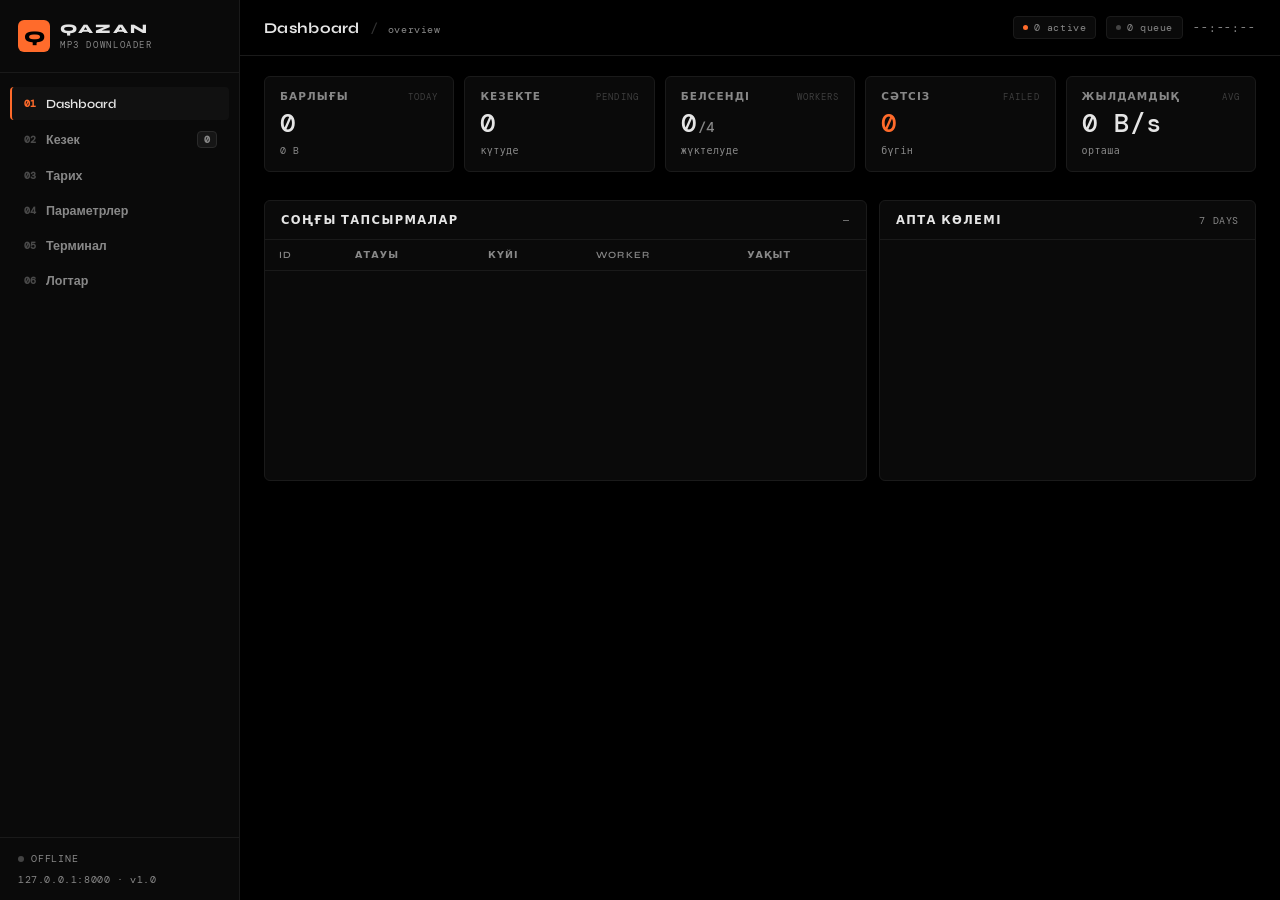
<file: templates/index.html>
<!-- templates/index.html -->
<!DOCTYPE html>
<html lang="kk">
<head>
  <meta charset="utf-8">
  <meta name="viewport" content="width=device-width, initial-scale=1">
  <title>QAZAN — MP3 Downloader</title>
  <link rel="preconnect" href="https://fonts.googleapis.com">
  <link rel="preconnect" href="https://fonts.gstatic.com" crossorigin>
  <link href="https://fonts.googleapis.com/css2?family=DM+Mono:wght@400;500&family=Syne:wght@600;700;800&display=swap" rel="stylesheet">
  <link rel="stylesheet" href="/static/style.css">
</head>
<body>

<aside class="sidebar">
  <div class="brand">
    <div class="brand-mark">Q</div>
    <div class="brand-text">
      <div class="brand-name">QAZAN</div>
      <div class="brand-sub mono">MP3 DOWNLOADER</div>
    </div>
  </div>

  <nav class="nav" id="nav">
    <button class="nav-item active" data-view="dashboard"><span class="nav-index mono">01</span>Dashboard</button>
    <button class="nav-item" data-view="queue"><span class="nav-index mono">02</span>Кезек<span class="nav-count mono" id="nav-queue-count">0</span></button>
    <button class="nav-item" data-view="history"><span class="nav-index mono">03</span>Тарих</button>
    <button class="nav-item" data-view="settings"><span class="nav-index mono">04</span>Параметрлер</button>
    <button class="nav-item" data-view="terminal"><span class="nav-index mono">05</span>Терминал</button>
    <button class="nav-item" data-view="logs"><span class="nav-index mono">06</span>Логтар</button>
  </nav>

  <div class="sidebar-foot">
    <div class="conn" id="conn"><span class="conn-dot"></span><span id="conn-label" class="mono">OFFLINE</span></div>
    <div class="mono muted tiny">127.0.0.1:8000 · v1.0</div>
  </div>
</aside>

<div class="main">
  <header class="topbar">
    <div class="topbar-left">
      <h1 id="page-title">Dashboard</h1>
      <span class="slash mono">/</span>
      <span class="muted mono tiny" id="page-sub">overview</span>
    </div>
    <div class="topbar-right">
      <div class="chip mono"><span class="chip-dot accent"></span><span id="chip-active">0</span> active</div>
      <div class="chip mono"><span class="chip-dot"></span><span id="chip-pending">0</span> queue</div>
      <div class="clock mono" id="clock">--:--:--</div>
    </div>
  </header>

  <main class="content">

    <section class="view active" id="view-dashboard">
      <div class="cards">
        <div class="card">
          <div class="card-head"><span class="card-label">Барлығы</span><span class="card-tag mono">TODAY</span></div>
          <div class="card-value mono" id="stat-total">0</div>
          <div class="card-sub mono" id="stat-bytes">0 B</div>
        </div>
        <div class="card">
          <div class="card-head"><span class="card-label">Кезекте</span><span class="card-tag mono">PENDING</span></div>
          <div class="card-value mono" id="stat-queue">0</div>
          <div class="card-sub mono">күтуде</div>
        </div>
        <div class="card">
          <div class="card-head"><span class="card-label">Белсенді</span><span class="card-tag mono">WORKERS</span></div>
          <div class="card-value mono"><span id="stat-active">0</span><span class="card-value-dim" id="stat-workers">/4</span></div>
          <div class="card-sub mono">жүктелуде</div>
        </div>
        <div class="card">
          <div class="card-head"><span class="card-label">Сәтсіз</span><span class="card-tag mono">FAILED</span></div>
          <div class="card-value mono accent-text" id="stat-failed">0</div>
          <div class="card-sub mono">бүгін</div>
        </div>
        <div class="card">
          <div class="card-head"><span class="card-label">Жылдамдық</span><span class="card-tag mono">AVG</span></div>
          <div class="card-value mono" id="stat-speed">0 B/s</div>
          <div class="card-sub mono">орташа</div>
        </div>
      </div>

      <div class="workers-strip" id="workers-strip"></div>

      <div class="grid-2">
        <div class="panel">
          <div class="panel-head">
            <h2>Соңғы тапсырмалар</h2>
            <span class="muted mono tiny" id="dash-ts">—</span>
          </div>
          <div class="table-wrap">
            <table class="table">
              <thead><tr><th>ID</th><th>Атауы</th><th>Күйі</th><th>Worker</th><th>Уақыт</th></tr></thead>
              <tbody id="dash-tasks"></tbody>
            </table>
          </div>
        </div>
        <div class="panel">
          <div class="panel-head">
            <h2>Апта көлемі</h2>
            <span class="muted mono tiny">7 DAYS</span>
          </div>
          <div class="bars" id="dash-bars"></div>
        </div>
      </div>
    </section>

    <section class="view" id="view-queue">
      <div class="panel">
        <div class="panel-head">
          <h2>Белсенді кезек</h2>
          <span class="muted mono tiny" id="queue-count">0</span>
        </div>
        <div class="table-wrap">
          <table class="table">
            <thead><tr><th>ID</th><th>Сілтеме</th><th>Күйі</th><th>Worker</th><th>Әрекет</th><th>Қосылған</th></tr></thead>
            <tbody id="queue-tasks"></tbody>
          </table>
        </div>
      </div>
    </section>

    <section class="view" id="view-history">
      <div class="filters" id="history-filters">
        <button class="filter active" data-filter="all">Барлығы</button>
        <button class="filter" data-filter="done">Дайын</button>
        <button class="filter" data-filter="failed">Сәтсіз</button>
        <button class="filter" data-filter="skipped">Өткізілді</button>
      </div>
      <div class="panel">
        <div class="table-wrap">
          <table class="table">
            <thead><tr><th>ID</th><th>Атауы</th><th>Күйі</th><th>Worker</th><th>Өлшемі</th><th>Аяқталды</th></tr></thead>
            <tbody id="history-tasks"></tbody>
          </table>
        </div>
      </div>
    </section>

    <section class="view" id="view-settings">
      <div class="panel">
        <div class="panel-head">
          <h2>Жүйе параметрлері</h2>
          <span class="muted mono tiny">DB · settings</span>
        </div>
        <div class="settings-list" id="settings-list"></div>
      </div>
    </section>

    <section class="view" id="view-terminal">
      <div class="panel terminal-panel">
        <div class="panel-head">
          <h2>Тірі терминал</h2>
          <span class="muted mono tiny">stdout · kk</span>
        </div>
        <div class="terminal" id="terminal"></div>
      </div>
    </section>

    <section class="view" id="view-logs">
      <div class="panel">
        <div class="panel-head">
          <h2>Жүйелік лог</h2>
          <button class="btn ghost small" id="logs-refresh">Жаңарту</button>
        </div>
        <div class="loglist" id="loglist"></div>
      </div>
    </section>

  </main>
</div>

<div class="modal-backdrop hidden" id="modal">
  <div class="modal">
    <h3 id="modal-title">Растау</h3>
    <p id="modal-text" class="muted"></p>
    <div class="modal-actions">
      <button class="btn ghost" id="modal-cancel">Болдырмау</button>
      <button class="btn primary" id="modal-confirm">Растау</button>
    </div>
  </div>
</div>

<div class="toast hidden" id="toast"></div>

<script src="/static/app.js"></script>
</body>
</html>
</file>
<file: static/style.css>
/* static/style.css */

:root {
  --bg: #000000;
  --surface: #0A0A0A;
  --surface-2: #111111;
  --elevated: #161616;
  --border: #1A1A1A;
  --border-strong: #2A2A2A;
  --text: #E5E5E5;
  --muted: #888888;
  --accent: #FF6B2B;
  --accent-dark: #CC5522;
  --green: #3FB950;
  --red: #F85149;
  --yellow: #D29922;
  --blue: #58A6FF;
  --radius: 6px;
}

* { box-sizing: border-box; }

html, body {
  margin: 0;
  padding: 0;
  background: var(--bg);
  color: var(--text);
  font-family: 'Syne', system-ui, -apple-system, Segoe UI, sans-serif;
  font-size: 14px;
  -webkit-font-smoothing: antialiased;
}

.mono { font-family: 'DM Mono', ui-monospace, SFMono-Regular, Menlo, monospace; }
.muted { color: var(--muted); }
.tiny { font-size: 10px; letter-spacing: .06em; }
.accent-text { color: var(--accent); }
.hidden { display: none !important; }

/* ---------------- Sidebar ---------------- */
.sidebar {
  position: fixed;
  inset: 0 auto 0 0;
  width: 240px;
  background: var(--surface);
  border-right: 1px solid var(--border);
  display: flex;
  flex-direction: column;
  z-index: 30;
}

.brand {
  display: flex;
  align-items: center;
  gap: 10px;
  padding: 20px 18px;
  border-bottom: 1px solid var(--border);
}

.brand-mark {
  width: 32px;
  height: 32px;
  border-radius: 6px;
  background: var(--accent);
  color: #000;
  display: grid;
  place-items: center;
  font-family: 'Syne', sans-serif;
  font-weight: 800;
  font-size: 16px;
}

.brand-name { font-weight: 800; letter-spacing: .16em; font-size: 13px; }
.brand-sub { font-size: 9px; letter-spacing: .18em; color: var(--muted); margin-top: 2px; }

.nav { flex: 1; padding: 14px 10px; display: flex; flex-direction: column; gap: 2px; }

.nav-item {
  display: flex;
  align-items: center;
  gap: 10px;
  width: 100%;
  background: transparent;
  border: 0;
  border-left: 2px solid transparent;
  color: var(--muted);
  padding: 9px 12px;
  font-family: 'Syne', sans-serif;
  font-size: 12.5px;
  font-weight: 600;
  cursor: pointer;
  text-align: left;
  border-radius: 4px;
  transition: background .12s, color .12s, border-color .12s;
}

.nav-item:hover { background: var(--surface-2); color: var(--text); }
.nav-item.active { background: var(--surface-2); color: var(--text); border-left-color: var(--accent); }
.nav-index { font-size: 10px; color: #4A4A4A; }
.nav-item.active .nav-index { color: var(--accent); }

.nav-count {
  margin-left: auto;
  font-size: 10px;
  background: var(--elevated);
  border: 1px solid var(--border-strong);
  border-radius: 4px;
  padding: 1px 6px;
  color: var(--muted);
}

.sidebar-foot {
  padding: 14px 18px;
  border-top: 1px solid var(--border);
  display: flex;
  flex-direction: column;
  gap: 8px;
}

.conn { display: flex; align-items: center; gap: 7px; font-size: 10px; color: var(--muted); letter-spacing: .08em; }
.conn-dot { width: 6px; height: 6px; border-radius: 50%; background: #444; transition: background .15s; }
.conn.online .conn-dot { background: var(--green); }
.conn.online { color: var(--green); }

/* ---------------- Main ---------------- */
.main { margin-left: 240px; min-height: 100vh; }

.topbar {
  position: sticky;
  top: 0;
  height: 56px;
  display: flex;
  align-items: center;
  justify-content: space-between;
  padding: 0 24px;
  background: rgba(0, 0, 0, .72);
  backdrop-filter: blur(8px);
  border-bottom: 1px solid var(--border);
  z-index: 20;
}

.topbar-left { display: flex; align-items: baseline; gap: 10px; }
.topbar-left h1 { font-size: 15px; font-weight: 700; letter-spacing: .02em; margin: 0; }
.slash { color: #333; }
.topbar-right { display: flex; align-items: center; gap: 10px; }

.chip {
  display: inline-flex;
  align-items: center;
  gap: 6px;
  font-size: 10px;
  letter-spacing: .06em;
  color: var(--muted);
  background: var(--surface);
  border: 1px solid var(--border);
  border-radius: 4px;
  padding: 4px 9px;
}

.chip-dot { width: 5px; height: 5px; border-radius: 50%; background: #444; }
.chip-dot.accent { background: var(--accent); }
.clock { font-size: 11px; color: var(--muted); letter-spacing: .08em; min-width: 62px; text-align: right; }

.content { padding: 20px 24px 40px; max-width: 1440px; }

.view { display: none; }
.view.active { display: block; }

/* ---------------- Cards ---------------- */
.cards {
  display: grid;
  grid-template-columns: repeat(5, minmax(0, 1fr));
  gap: 10px;
  margin-bottom: 14px;
}

.card {
  background: var(--surface);
  border: 1px solid var(--border);
  border-radius: var(--radius);
  padding: 13px 15px;
  min-height: 96px;
  display: flex;
  flex-direction: column;
  gap: 6px;
  transition: border-color .12s;
}

.card:hover { border-color: var(--border-strong); }
.card-head { display: flex; justify-content: space-between; align-items: center; }
.card-label { font-size: 10.5px; letter-spacing: .1em; text-transform: uppercase; color: var(--muted); font-weight: 600; }
.card-tag { font-size: 9px; color: #3E3E3E; letter-spacing: .12em; }
.card-value { font-size: 26px; font-weight: 500; line-height: 1.1; }
.card-value-dim { font-size: 14px; color: var(--muted); margin-left: 1px; }
.card-sub { font-size: 10px; color: var(--muted); letter-spacing: .04em; }

/* ---------------- Workers ---------------- */
.workers-strip {
  display: grid;
  grid-template-columns: repeat(auto-fit, minmax(200px, 1fr));
  gap: 10px;
  margin-bottom: 14px;
}

.worker-card {
  background: var(--surface);
  border: 1px solid var(--border);
  border-left: 2px solid var(--border-strong);
  border-radius: var(--radius);
  padding: 10px 12px;
  display: flex;
  flex-direction: column;
  gap: 7px;
}

.worker-card.busy { border-left-color: var(--accent); }
.worker-top { display: flex; justify-content: space-between; align-items: center; }
.w-id { font-size: 10px; letter-spacing: .1em; color: var(--muted); }
.worker-title {
  font-size: 11.5px;
  white-space: nowrap;
  overflow: hidden;
  text-overflow: ellipsis;
  color: var(--text);
  min-height: 16px;
}
.worker-bar { height: 3px; background: #151515; border-radius: 2px; overflow: hidden; }
.worker-fill { height: 100%; background: var(--accent); width: 0; transition: width .3s ease; }
.worker-meta { font-size: 9.5px; color: var(--muted); }

/* ---------------- Panels / grid ---------------- */
.grid-2 { display: grid; grid-template-columns: 1.6fr 1fr; gap: 12px; }

.panel {
  background: var(--surface);
  border: 1px solid var(--border);
  border-radius: var(--radius);
  overflow: hidden;
}

.panel-head {
  display: flex;
  align-items: center;
  justify-content: space-between;
  padding: 12px 16px;
  border-bottom: 1px solid var(--border);
}

.panel-head h2 {
  margin: 0;
  font-size: 11.5px;
  font-weight: 700;
  letter-spacing: .12em;
  text-transform: uppercase;
  color: var(--text);
}

/* ---------------- Tables ---------------- */
.table-wrap { overflow: auto; max-height: 480px; }

.table { width: 100%; border-collapse: collapse; font-size: 12px; }
.table th {
  position: sticky;
  top: 0;
  background: var(--surface);
  text-align: left;
  font-size: 9.5px;
  letter-spacing: .12em;
  text-transform: uppercase;
  color: var(--muted);
  font-weight: 600;
  padding: 9px 14px;
  border-bottom: 1px solid var(--border);
  z-index: 1;
}
.table td { padding: 8px 14px; border-bottom: 1px solid var(--border); vertical-align: middle; }
.table tbody tr:hover td { background: #0D0D0D; }
.table tbody tr:last-child td { border-bottom: 0; }

.cell-title { font-size: 12px; color: var(--text); max-width: 380px; overflow: hidden; text-overflow: ellipsis; white-space: nowrap; }
.cell-url { font-size: 10px; color: #5A5A5A; max-width: 380px; overflow: hidden; text-overflow: ellipsis; white-space: nowrap; }
.empty { color: #444; text-align: center; padding: 26px 0 !important; font-size: 11px; }

/* ---------------- Badges ---------------- */
.badge {
  display: inline-flex;
  align-items: center;
  gap: 5px;
  font-family: 'DM Mono', monospace;
  font-size: 9.5px;
  letter-spacing: .05em;
  padding: 2px 7px;
  border-radius: 4px;
  border: 1px solid var(--border-strong);
  background: var(--elevated);
  color: var(--muted);
  white-space: nowrap;
}
.badge::before { content: ''; width: 5px; height: 5px; border-radius: 50%; background: currentColor; }
.b-done { color: var(--green); }
.b-failed { color: var(--red); }
.b-active { color: var(--accent); }
.b-pending { color: var(--blue); }
.b-skipped { color: var(--yellow); }

/* ---------------- Bars ---------------- */
.bars {
  display: flex;
  align-items: flex-end;
  gap: 10px;
  height: 240px;
  padding: 16px 16px 12px;
}
.bar-col { flex: 1; display: flex; flex-direction: column; align-items: center; gap: 6px; height: 100%; justify-content: flex-end; }
.bar-value { font-size: 9.5px; color: var(--muted); }
.bar-track { width: 100%; flex: 1; display: flex; align-items: flex-end; }
.bar-fill { width: 100%; background: #1B1B1B; border-radius: 2px 2px 0 0; min-height: 2px; transition: height .3s ease; }
.bar-fill.has { background: var(--accent-dark); box-shadow: inset 0 1px 0 var(--accent); }
.bar-label { font-size: 9px; color: #4A4A4A; }

/* ---------------- Filters ---------------- */
.filters { display: flex; gap: 6px; margin-bottom: 12px; }

.filter {
  background: var(--surface);
  border: 1px solid var(--border);
  color: var(--muted);
  font-family: 'Syne', sans-serif;
  font-size: 11px;
  font-weight: 600;
  letter-spacing: .04em;
  padding: 6px 12px;
  border-radius: 4px;
  cursor: pointer;
  transition: color .12s, border-color .12s, background .12s;
}
.filter:hover { color: var(--text); border-color: var(--border-strong); }
.filter.active { color: var(--accent); border-color: var(--accent-dark); background: rgba(255, 107, 43, .06); }

/* ---------------- Buttons ---------------- */
.btn {
  font-family: 'Syne', sans-serif;
  font-size: 11.5px;
  font-weight: 700;
  letter-spacing: .04em;
  padding: 7px 14px;
  border-radius: 4px;
  cursor: pointer;
  border: 1px solid var(--border-strong);
  background: var(--surface-2);
  color: var(--text);
  transition: background .12s, border-color .12s, color .12s;
}
.btn:hover { border-color: #3A3A3A; background: var(--elevated); }
.btn.small { padding: 5px 10px; font-size: 10.5px; }
.btn.primary { background: var(--accent); border-color: var(--accent); color: #0A0A0A; }
.btn.primary:hover { background: var(--accent-dark); border-color: var(--accent-dark); color: #F5F5F5; }
.btn.ghost { background: transparent; }

/* ---------------- Settings ---------------- */
.settings-list { display: flex; flex-direction: column; }

.setting-row {
  display: grid;
  grid-template-columns: minmax(170px, 1fr) minmax(220px, 1.6fr) 100px;
  gap: 14px;
  align-items: center;
  padding: 11px 16px;
  border-bottom: 1px solid var(--border);
}
.setting-row:last-child { border-bottom: 0; }
.setting-key .k { font-size: 12px; }
.setting-key .t { font-size: 9.5px; color: var(--muted); margin-top: 2px; letter-spacing: .06em; }

.input {
  width: 100%;
  background: #050505;
  border: 1px solid var(--border-strong);
  border-radius: 4px;
  color: var(--text);
  padding: 7px 10px;
  font-family: 'DM Mono', monospace;
  font-size: 11.5px;
  outline: none;
  transition: border-color .12s;
}
.input:focus { border-color: var(--accent); }

.switch { position: relative; display: inline-block; width: 38px; height: 20px; }
.switch input { opacity: 0; width: 0; height: 0; }
.switch span {
  position: absolute;
  inset: 0;
  background: var(--surface-2);
  border: 1px solid var(--border-strong);
  border-radius: 4px;
  cursor: pointer;
  transition: background .12s, border-color .12s;
}
.switch span::after {
  content: '';
  position: absolute;
  top: 2px;
  left: 2px;
  width: 14px;
  height: 14px;
  background: #555;
  border-radius: 3px;
  transition: transform .12s, background .12s;
}
.switch input:checked + span { background: rgba(255, 107, 43, .12); border-color: var(--accent-dark); }
.switch input:checked + span::after { transform: translateX(18px); background: var(--accent); }

/* ---------------- Terminal ---------------- */
.terminal-panel { display: flex; flex-direction: column; }

.terminal {
  background: #000;
  font-family: 'DM Mono', monospace;
  font-size: 12px;
  line-height: 1.75;
  padding: 14px 16px;
  height: calc(100vh - 230px);
  min-height: 320px;
  overflow: auto;
}

.tline { display: flex; gap: 10px; white-space: pre-wrap; word-break: break-word; }
.tts { color: #3E3E3E; flex: 0 0 64px; }
.t-info .tmsg { color: #9FB6C9; }
.t-ok .tmsg { color: var(--green); }
.t-warn .tmsg { color: var(--yellow); }
.t-err .tmsg { color: var(--red); }
.t-task .tmsg { color: var(--accent); }

/* ---------------- Logs ---------------- */
.loglist { max-height: calc(100vh - 215px); overflow: auto; font-size: 11.5px; }

.logline {
  display: grid;
  grid-template-columns: 170px 74px 170px 1fr;
  gap: 12px;
  padding: 6px 16px;
  border-bottom: 1px solid var(--border);
  align-items: baseline;
}
.logline:last-child { border-bottom: 0; }
.log-ts { color: #3E3E3E; font-size: 10.5px; }
.log-lvl { font-size: 9.5px; letter-spacing: .08em; color: var(--muted); }
.log-mod { color: #5A5A5A; font-size: 10.5px; overflow: hidden; text-overflow: ellipsis; white-space: nowrap; }
.log-msg { color: var(--text); word-break: break-word; }
.lvl-info .log-lvl { color: var(--blue); }
.lvl-warning .log-lvl { color: var(--yellow); }
.lvl-error .log-lvl, .lvl-critical .log-lvl { color: var(--red); }
.lvl-debug .log-lvl { color: var(--muted); }

/* ---------------- Modal ---------------- */
.modal-backdrop {
  position: fixed;
  inset: 0;
  background: rgba(0, 0, 0, .7);
  backdrop-filter: blur(4px);
  display: flex;
  align-items: center;
  justify-content: center;
  z-index: 100;
}

.modal {
  background: var(--elevated);
  border: 1px solid var(--border-strong);
  border-radius: 8px;
  padding: 22px;
  width: min(440px, calc(100vw - 40px));
}

.modal h3 { margin: 0 0 10px; font-size: 14px; font-weight: 700; letter-spacing: .04em; }
.modal p { margin: 0 0 18px; font-size: 12px; line-height: 1.6; word-break: break-word; }
.modal-actions { display: flex; justify-content: flex-end; gap: 8px; }

/* ---------------- Toast ---------------- */
.toast {
  position: fixed;
  bottom: 22px;
  right: 22px;
  background: var(--elevated);
  border: 1px solid var(--border-strong);
  border-left: 2px solid var(--accent);
  border-radius: 4px;
  padding: 10px 16px;
  font-size: 11.5px;
  color: var(--text);
  z-index: 120;
  transition: opacity .15s;
}
.toast.error { border-left-color: var(--red); }

/* ---------------- Responsive ---------------- */
@media (max-width: 1200px) {
  .cards { grid-template-columns: repeat(3, minmax(0, 1fr)); }
  .grid-2 { grid-template-columns: 1fr; }
}

@media (max-width: 860px) {
  .sidebar { width: 64px; }
  .brand-text, .nav-item .nav-count { display: none; }
  .nav-item { justify-content: center; padding: 10px 0; font-size: 0; }
  .nav-index { font-size: 11px; }
  .main { margin-left: 64px; }
  .cards { grid-template-columns: repeat(2, minmax(0, 1fr)); }
  .setting-row { grid-template-columns: 1fr; }
  .logline { grid-template-columns: 1fr; gap: 2px; }
}
</file>
